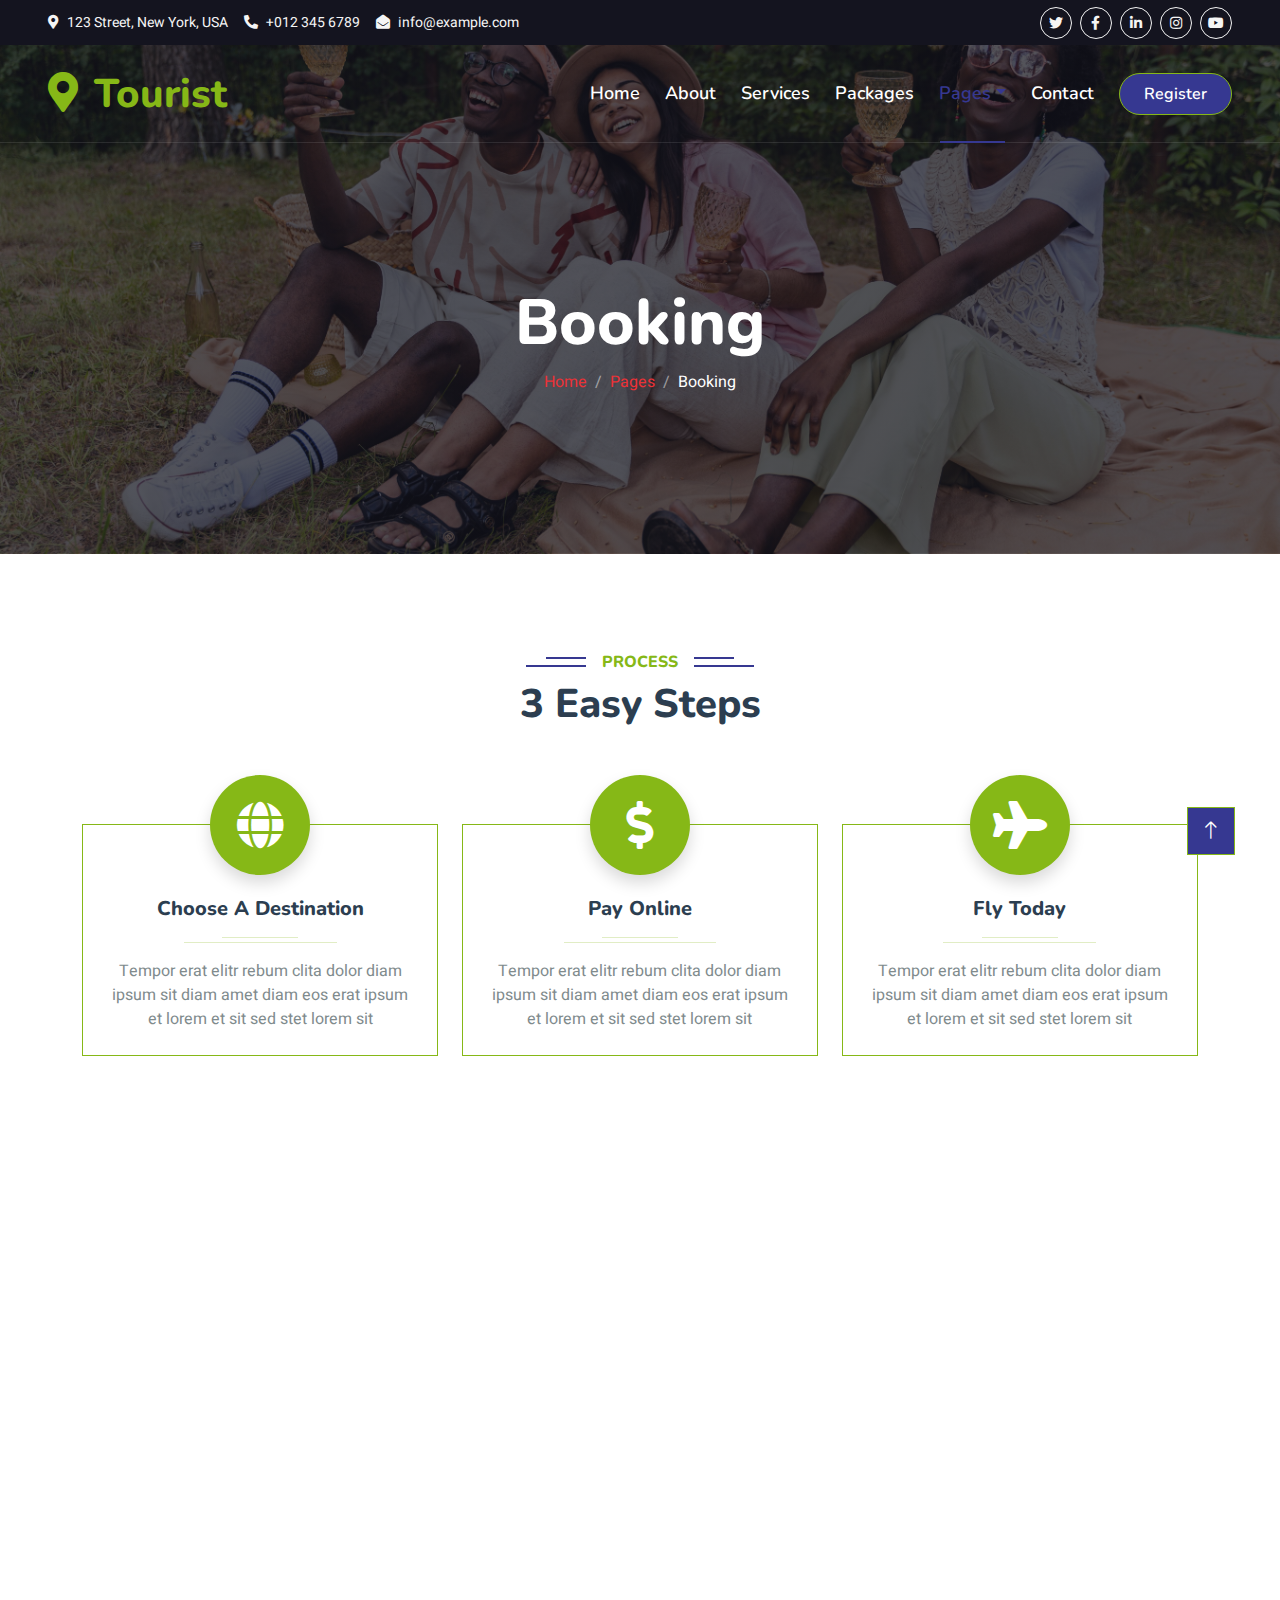
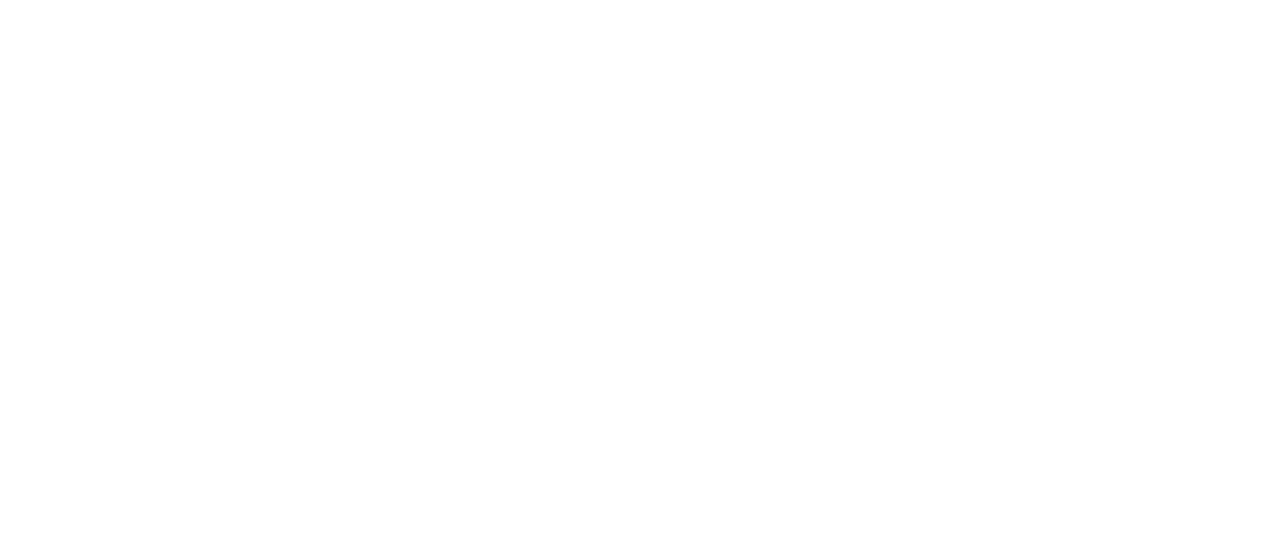
<file: booking.html>
<!DOCTYPE html>
<html lang="en">

<head>
    <meta charset="utf-8">
    <title>Tourist - Travel Agency HTML Template</title>
    <meta content="width=device-width, initial-scale=1.0" name="viewport">
    <meta content="" name="keywords">
    <meta content="" name="description">

    <!-- Favicon -->
    <link href="img/favicon.ico" rel="icon">

    <!-- Google Web Fonts -->
    <link rel="preconnect" href="https://fonts.googleapis.com">
    <link rel="preconnect" href="https://fonts.gstatic.com" crossorigin>
    <link href="https://fonts.googleapis.com/css2?family=Heebo:wght@400;500;600&family=Nunito:wght@600;700;800&display=swap" rel="stylesheet">

    <!-- Icon Font Stylesheet -->
    <link href="https://cdnjs.cloudflare.com/ajax/libs/font-awesome/5.10.0/css/all.min.css" rel="stylesheet">
    <link href="https://cdn.jsdelivr.net/npm/bootstrap-icons@1.4.1/font/bootstrap-icons.css" rel="stylesheet">

    <!-- Libraries Stylesheet -->
    <link href="lib/animate/animate.min.css" rel="stylesheet">
    <link href="lib/owlcarousel/assets/owl.carousel.min.css" rel="stylesheet">
    <link href="lib/tempusdominus/css/tempusdominus-bootstrap-4.min.css" rel="stylesheet" />

    <!-- Customized Bootstrap Stylesheet -->
    <link href="css/bootstrap.min.css" rel="stylesheet">

    <!-- Template Stylesheet -->
    <link href="css/style.css" rel="stylesheet">
</head>

<body>
    <!-- Spinner Start -->
    <div id="spinner" class="show bg-white position-fixed translate-middle w-100 vh-100 top-50 start-50 d-flex align-items-center justify-content-center">
        <div class="spinner-border text-primary" style="width: 3rem; height: 3rem;" role="status">
            <span class="sr-only">Loading...</span>
        </div>
    </div>
    <!-- Spinner End -->


    <!-- Topbar Start -->
    <div class="container-fluid bg-dark px-5 d-none d-lg-block">
        <div class="row gx-0">
            <div class="col-lg-8 text-center text-lg-start mb-2 mb-lg-0">
                <div class="d-inline-flex align-items-center" style="height: 45px;">
                    <small class="me-3 text-light"><i class="fa fa-map-marker-alt me-2"></i>123 Street, New York, USA</small>
                    <small class="me-3 text-light"><i class="fa fa-phone-alt me-2"></i>+012 345 6789</small>
                    <small class="text-light"><i class="fa fa-envelope-open me-2"></i>info@example.com</small>
                </div>
            </div>
            <div class="col-lg-4 text-center text-lg-end">
                <div class="d-inline-flex align-items-center" style="height: 45px;">
                    <a class="btn btn-sm btn-outline-light btn-sm-square rounded-circle me-2" href=""><i class="fab fa-twitter fw-normal"></i></a>
                    <a class="btn btn-sm btn-outline-light btn-sm-square rounded-circle me-2" href=""><i class="fab fa-facebook-f fw-normal"></i></a>
                    <a class="btn btn-sm btn-outline-light btn-sm-square rounded-circle me-2" href=""><i class="fab fa-linkedin-in fw-normal"></i></a>
                    <a class="btn btn-sm btn-outline-light btn-sm-square rounded-circle me-2" href=""><i class="fab fa-instagram fw-normal"></i></a>
                    <a class="btn btn-sm btn-outline-light btn-sm-square rounded-circle" href=""><i class="fab fa-youtube fw-normal"></i></a>
                </div>
            </div>
        </div>
    </div>
    <!-- Topbar End -->


    <!-- Navbar & Hero Start -->
    <div class="container-fluid position-relative p-0">
        <nav class="navbar navbar-expand-lg navbar-light px-4 px-lg-5 py-3 py-lg-0">
            <a href="" class="navbar-brand p-0">
                <h1 class="text-primary m-0"><i class="fa fa-map-marker-alt me-3"></i>Tourist</h1>
                <!-- <img src="img/logo.png" alt="Logo"> -->
            </a>
            <button class="navbar-toggler" type="button" data-bs-toggle="collapse" data-bs-target="#navbarCollapse">
                <span class="fa fa-bars"></span>
            </button>
            <div class="collapse navbar-collapse" id="navbarCollapse">
                <div class="navbar-nav ms-auto py-0">
                    <a href="index.html" class="nav-item nav-link">Home</a>
                    <a href="about.html" class="nav-item nav-link">About</a>
                    <a href="service.html" class="nav-item nav-link">Services</a>
                    <a href="package.html" class="nav-item nav-link">Packages</a>
                    <div class="nav-item dropdown">
                        <a href="#" class="nav-link dropdown-toggle active" data-bs-toggle="dropdown">Pages</a>
                        <div class="dropdown-menu m-0">
                            <a href="destination.html" class="dropdown-item">Destination</a>
                            <a href="booking.html" class="dropdown-item active">Booking</a>
                            <a href="team.html" class="dropdown-item">Travel Guides</a>
                            <a href="testimonial.html" class="dropdown-item">Testimonial</a>
                            <a href="404.html" class="dropdown-item">404 Page</a>
                        </div>
                    </div>
                    <a href="contact.html" class="nav-item nav-link">Contact</a>
                </div>
                <a href="" class="btn btn-primary rounded-pill py-2 px-4">Register</a>
            </div>
        </nav>

        <div class="container-fluid bg-primary py-5 mb-5 hero-header">
            <div class="container py-5">
                <div class="row justify-content-center py-5">
                    <div class="col-lg-10 pt-lg-5 mt-lg-5 text-center">
                        <h1 class="display-3 text-white animated slideInDown">Booking</h1>
                        <nav aria-label="breadcrumb">
                            <ol class="breadcrumb justify-content-center">
                                <li class="breadcrumb-item"><a href="#">Home</a></li>
                                <li class="breadcrumb-item"><a href="#">Pages</a></li>
                                <li class="breadcrumb-item text-white active" aria-current="page">Booking</li>
                            </ol>
                        </nav>
                    </div>
                </div>
            </div>
        </div>
    </div>
    <!-- Navbar & Hero End -->


    <!-- Process Start -->
    <div class="container-xxl py-5">
        <div class="container">
            <div class="text-center pb-4 wow fadeInUp" data-wow-delay="0.1s">
                <h6 class="section-title bg-white text-center text-primary px-3">Process</h6>
                <h1 class="mb-5">3 Easy Steps</h1>
            </div>
            <div class="row gy-5 gx-4 justify-content-center">
                <div class="col-lg-4 col-sm-6 text-center pt-4 wow fadeInUp" data-wow-delay="0.1s">
                    <div class="position-relative border border-primary pt-5 pb-4 px-4">
                        <div class="d-inline-flex align-items-center justify-content-center bg-primary rounded-circle position-absolute top-0 start-50 translate-middle shadow" style="width: 100px; height: 100px;">
                            <i class="fa fa-globe fa-3x text-white"></i>
                        </div>
                        <h5 class="mt-4">Choose A Destination</h5>
                        <hr class="w-25 mx-auto bg-primary mb-1">
                        <hr class="w-50 mx-auto bg-primary mt-0">
                        <p class="mb-0">Tempor erat elitr rebum clita dolor diam ipsum sit diam amet diam eos erat ipsum et lorem et sit sed stet lorem sit</p>
                    </div>
                </div>
                <div class="col-lg-4 col-sm-6 text-center pt-4 wow fadeInUp" data-wow-delay="0.3s">
                    <div class="position-relative border border-primary pt-5 pb-4 px-4">
                        <div class="d-inline-flex align-items-center justify-content-center bg-primary rounded-circle position-absolute top-0 start-50 translate-middle shadow" style="width: 100px; height: 100px;">
                            <i class="fa fa-dollar-sign fa-3x text-white"></i>
                        </div>
                        <h5 class="mt-4">Pay Online</h5>
                        <hr class="w-25 mx-auto bg-primary mb-1">
                        <hr class="w-50 mx-auto bg-primary mt-0">
                        <p class="mb-0">Tempor erat elitr rebum clita dolor diam ipsum sit diam amet diam eos erat ipsum et lorem et sit sed stet lorem sit</p>
                    </div>
                </div>
                <div class="col-lg-4 col-sm-6 text-center pt-4 wow fadeInUp" data-wow-delay="0.5s">
                    <div class="position-relative border border-primary pt-5 pb-4 px-4">
                        <div class="d-inline-flex align-items-center justify-content-center bg-primary rounded-circle position-absolute top-0 start-50 translate-middle shadow" style="width: 100px; height: 100px;">
                            <i class="fa fa-plane fa-3x text-white"></i>
                        </div>
                        <h5 class="mt-4">Fly Today</h5>
                        <hr class="w-25 mx-auto bg-primary mb-1">
                        <hr class="w-50 mx-auto bg-primary mt-0">
                        <p class="mb-0">Tempor erat elitr rebum clita dolor diam ipsum sit diam amet diam eos erat ipsum et lorem et sit sed stet lorem sit</p>
                    </div>
                </div>
            </div>
        </div>
    </div>
    <!-- Process Start -->


    <!-- Booking Start -->
    <div class="container-xxl py-5 wow fadeInUp" data-wow-delay="0.1s">
        <div class="container">
            <div class="booking p-5">
                <div class="row g-5 align-items-center">
                    <div class="col-md-6 text-white">
                        <h6 class="text-white text-uppercase">Booking</h6>
                        <h1 class="text-white mb-4">Online Booking</h1>
                        <p class="mb-4">Tempor erat elitr rebum at clita. Diam dolor diam ipsum sit. Aliqu diam amet diam et eos. Clita erat ipsum et lorem et sit.</p>
                        <p class="mb-4">Tempor erat elitr rebum at clita. Diam dolor diam ipsum sit. Aliqu diam amet diam et eos. Clita erat ipsum et lorem et sit, sed stet lorem sit clita duo justo magna dolore erat amet</p>
                        <a class="btn btn-outline-light py-3 px-5 mt-2" href="">Read More</a>
                    </div>
                    <div class="col-md-6">
                        <h1 class="text-white mb-4">Book A Tour</h1>
                        <form>
                            <div class="row g-3">
                                <div class="col-md-6">
                                    <div class="form-floating">
                                        <input type="text" class="form-control bg-transparent" id="name" placeholder="Your Name">
                                        <label for="name">Your Name</label>
                                    </div>
                                </div>
                                <div class="col-md-6">
                                    <div class="form-floating">
                                        <input type="email" class="form-control bg-transparent" id="email" placeholder="Your Email">
                                        <label for="email">Your Email</label>
                                    </div>
                                </div>
                                <div class="col-md-6">
                                    <div class="form-floating date" id="date3" data-target-input="nearest">
                                        <input type="text" class="form-control bg-transparent datetimepicker-input" id="datetime" placeholder="Date & Time" data-target="#date3" data-toggle="datetimepicker" />
                                        <label for="datetime">Date & Time</label>
                                    </div>
                                </div>
                                <div class="col-md-6">
                                    <div class="form-floating">
                                        <select class="form-select bg-transparent" id="select1">
                                            <option value="1">Destination 1</option>
                                            <option value="2">Destination 2</option>
                                            <option value="3">Destination 3</option>
                                        </select>
                                        <label for="select1">Destination</label>
                                    </div>
                                </div>
                                <div class="col-12">
                                    <div class="form-floating">
                                        <textarea class="form-control bg-transparent" placeholder="Special Request" id="message" style="height: 100px"></textarea>
                                        <label for="message">Special Request</label>
                                    </div>
                                </div>
                                <div class="col-12">
                                    <button class="btn btn-outline-light w-100 py-3" type="submit">Book Now</button>
                                </div>
                            </div>
                        </form>
                    </div>
                </div>
            </div>
        </div>
    </div>
    <!-- Booking Start -->
        

    <!-- Footer Start -->
    <div class="container-fluid bg-dark text-light footer pt-5 mt-5 wow fadeIn" data-wow-delay="0.1s">
        <div class="container py-5">
            <div class="row g-5">
                <div class="col-lg-3 col-md-6">
                    <h4 class="text-white mb-3">Company</h4>
                    <a class="btn btn-link" href="">About Us</a>
                    <a class="btn btn-link" href="">Contact Us</a>
                    <a class="btn btn-link" href="">Privacy Policy</a>
                    <a class="btn btn-link" href="">Terms & Condition</a>
                    <a class="btn btn-link" href="">FAQs & Help</a>
                </div>
                <div class="col-lg-3 col-md-6">
                    <h4 class="text-white mb-3">Contact</h4>
                    <p class="mb-2"><i class="fa fa-map-marker-alt me-3"></i>123 Street, New York, USA</p>
                    <p class="mb-2"><i class="fa fa-phone-alt me-3"></i>+012 345 67890</p>
                    <p class="mb-2"><i class="fa fa-envelope me-3"></i>info@example.com</p>
                    <div class="d-flex pt-2">
                        <a class="btn btn-outline-light btn-social" href=""><i class="fab fa-twitter"></i></a>
                        <a class="btn btn-outline-light btn-social" href=""><i class="fab fa-facebook-f"></i></a>
                        <a class="btn btn-outline-light btn-social" href=""><i class="fab fa-youtube"></i></a>
                        <a class="btn btn-outline-light btn-social" href=""><i class="fab fa-linkedin-in"></i></a>
                    </div>
                </div>
                <div class="col-lg-3 col-md-6">
                    <h4 class="text-white mb-3">Gallery</h4>
                    <div class="row g-2 pt-2">
                        <div class="col-4">
                            <img class="img-fluid bg-light p-1" src="img/package-1.jpg" alt="">
                        </div>
                        <div class="col-4">
                            <img class="img-fluid bg-light p-1" src="img/package-2.jpg" alt="">
                        </div>
                        <div class="col-4">
                            <img class="img-fluid bg-light p-1" src="img/package-3.jpg" alt="">
                        </div>
                        <div class="col-4">
                            <img class="img-fluid bg-light p-1" src="img/package-2.jpg" alt="">
                        </div>
                        <div class="col-4">
                            <img class="img-fluid bg-light p-1" src="img/package-3.jpg" alt="">
                        </div>
                        <div class="col-4">
                            <img class="img-fluid bg-light p-1" src="img/package-1.jpg" alt="">
                        </div>
                    </div>
                </div>
                <div class="col-lg-3 col-md-6">
                    <h4 class="text-white mb-3">Newsletter</h4>
                    <p>Dolor amet sit justo amet elitr clita ipsum elitr est.</p>
                    <div class="position-relative mx-auto" style="max-width: 400px;">
                        <input class="form-control border-primary w-100 py-3 ps-4 pe-5" type="text" placeholder="Your email">
                        <button type="button" class="btn btn-primary py-2 position-absolute top-0 end-0 mt-2 me-2">SignUp</button>
                    </div>
                </div>
            </div>
        </div>
        <div class="container">
            <div class="copyright">
                <div class="row">
                    <div class="col-md-6 text-center text-md-start mb-3 mb-md-0">
                        &copy; <a class="border-bottom" href="#">Your Site Name</a>, All Right Reserved.

                        <!--/*** This template is free as long as you keep the footer author’s credit link/attribution link/backlink. If you'd like to use the template without the footer author’s credit link/attribution link/backlink, you can purchase the Credit Removal License from "https://htmlcodex.com/credit-removal". Thank you for your support. ***/-->
                        Designed By <a class="border-bottom" href="https://htmlcodex.com">HTML Codex</a>
                    </div>
                    <div class="col-md-6 text-center text-md-end">
                        <div class="footer-menu">
                            <a href="">Home</a>
                            <a href="">Cookies</a>
                            <a href="">Help</a>
                            <a href="">FQAs</a>
                        </div>
                    </div>
                </div>
            </div>
        </div>
    </div>
    <!-- Footer End -->


    <!-- Back to Top -->
    <a href="#" class="btn btn-lg btn-primary btn-lg-square back-to-top"><i class="bi bi-arrow-up"></i></a>


    <!-- JavaScript Libraries -->
    <script src="https://code.jquery.com/jquery-3.4.1.min.js"></script>
    <script src="https://cdn.jsdelivr.net/npm/bootstrap@5.0.0/dist/js/bootstrap.bundle.min.js"></script>
    <script src="lib/wow/wow.min.js"></script>
    <script src="lib/easing/easing.min.js"></script>
    <script src="lib/waypoints/waypoints.min.js"></script>
    <script src="lib/owlcarousel/owl.carousel.min.js"></script>
    <script src="lib/tempusdominus/js/moment.min.js"></script>
    <script src="lib/tempusdominus/js/moment-timezone.min.js"></script>
    <script src="lib/tempusdominus/js/tempusdominus-bootstrap-4.min.js"></script>

    <!-- Template Javascript -->
    <script src="js/main.js"></script>
</body>

</html>
</file>
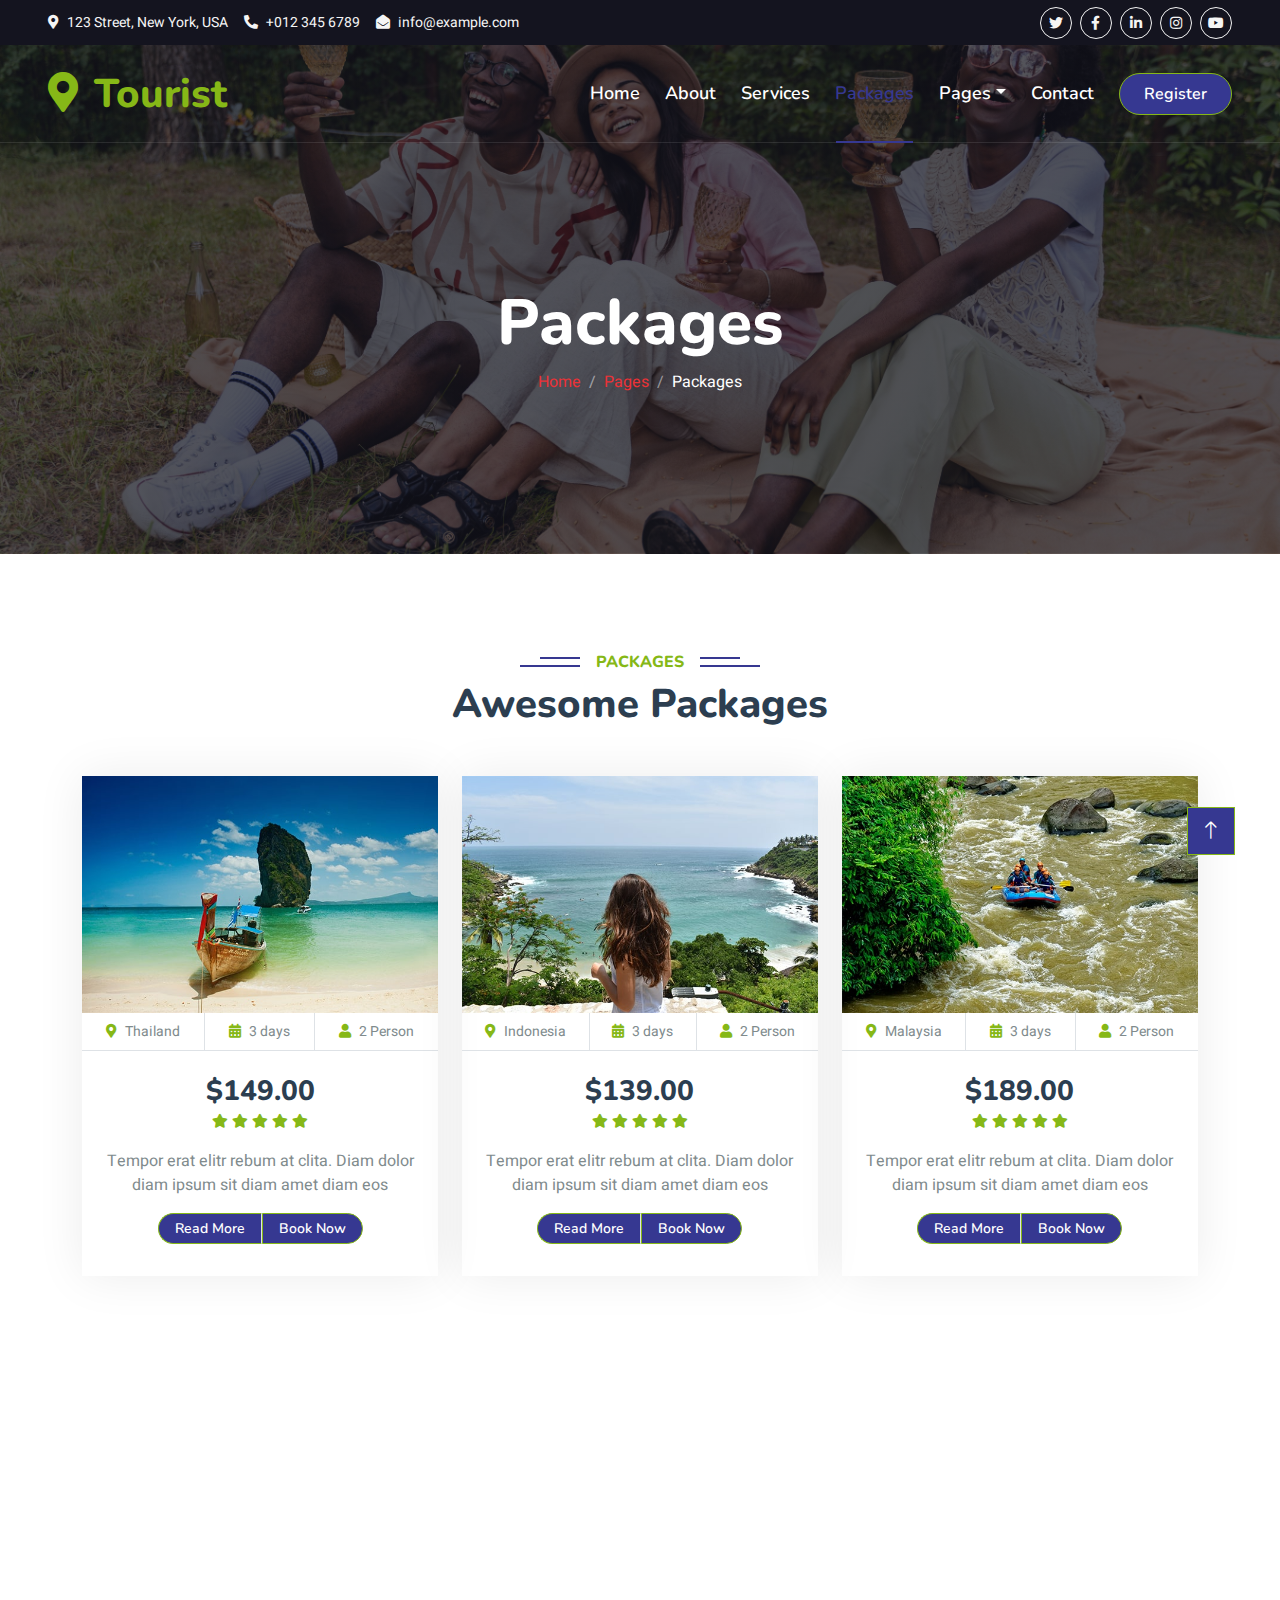
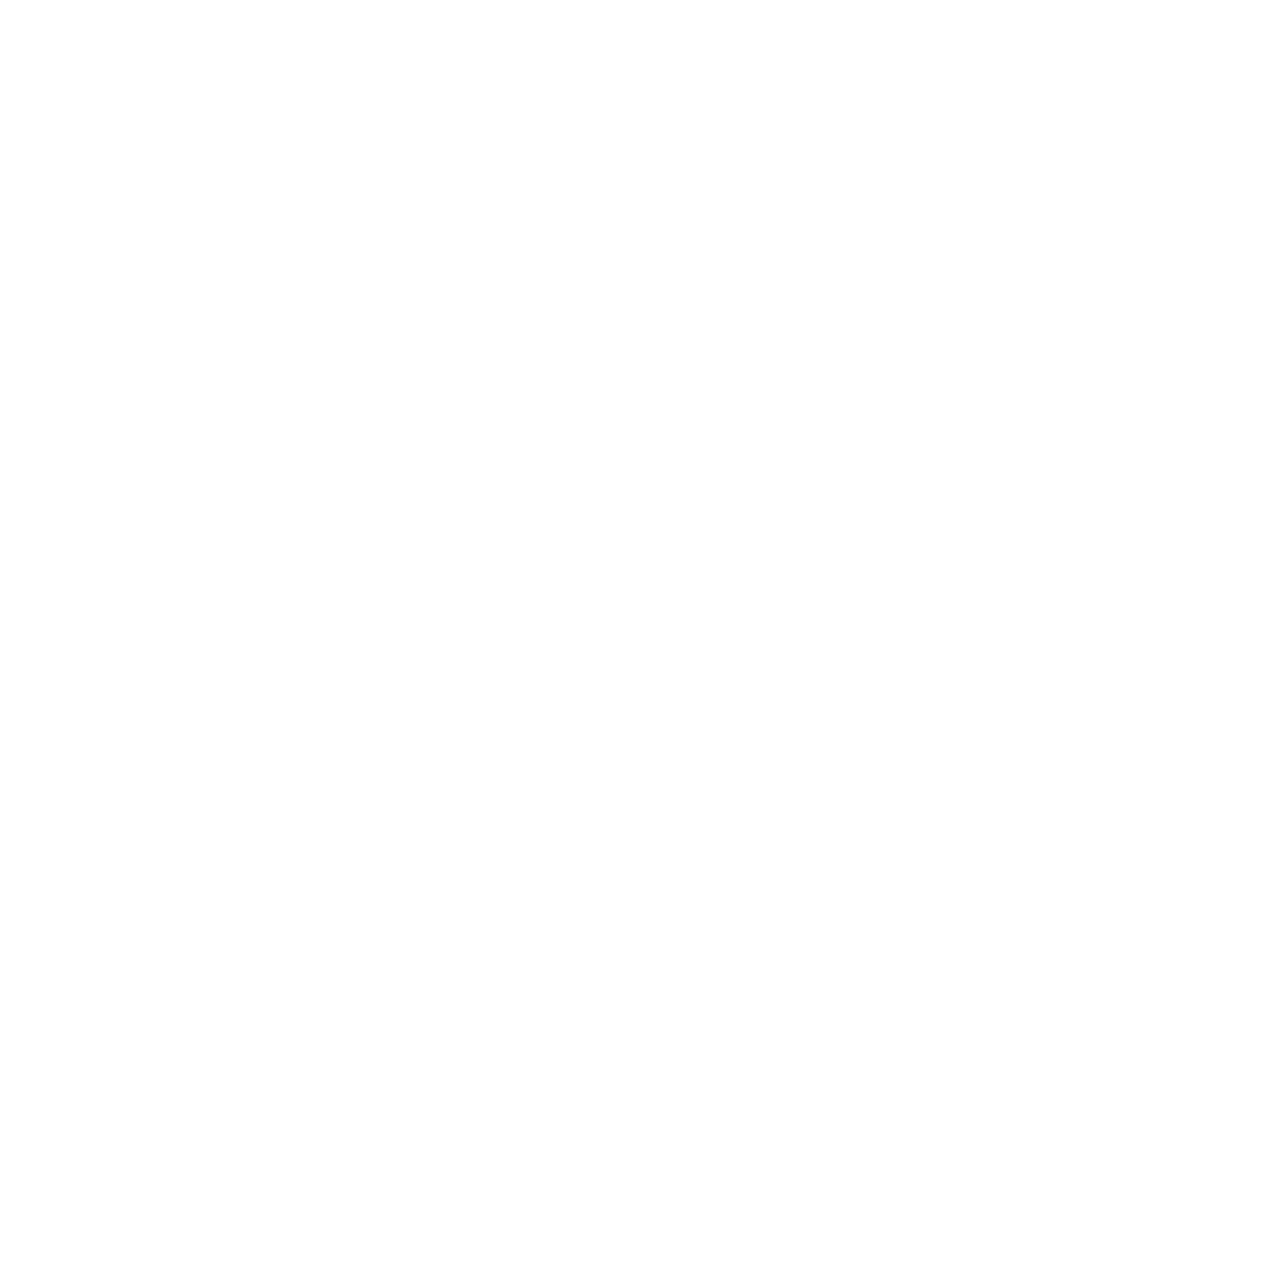
<file: package.html>
<!DOCTYPE html>
<html lang="en">

<head>
    <meta charset="utf-8">
    <title>Tourist - Travel Agency HTML Template</title>
    <meta content="width=device-width, initial-scale=1.0" name="viewport">
    <meta content="" name="keywords">
    <meta content="" name="description">

    <!-- Favicon -->
    <link href="img/favicon.ico" rel="icon">

    <!-- Google Web Fonts -->
    <link rel="preconnect" href="https://fonts.googleapis.com">
    <link rel="preconnect" href="https://fonts.gstatic.com" crossorigin>
    <link href="https://fonts.googleapis.com/css2?family=Heebo:wght@400;500;600&family=Nunito:wght@600;700;800&display=swap" rel="stylesheet">

    <!-- Icon Font Stylesheet -->
    <link href="https://cdnjs.cloudflare.com/ajax/libs/font-awesome/5.10.0/css/all.min.css" rel="stylesheet">
    <link href="https://cdn.jsdelivr.net/npm/bootstrap-icons@1.4.1/font/bootstrap-icons.css" rel="stylesheet">

    <!-- Libraries Stylesheet -->
    <link href="lib/animate/animate.min.css" rel="stylesheet">
    <link href="lib/owlcarousel/assets/owl.carousel.min.css" rel="stylesheet">
    <link href="lib/tempusdominus/css/tempusdominus-bootstrap-4.min.css" rel="stylesheet" />

    <!-- Customized Bootstrap Stylesheet -->
    <link href="css/bootstrap.min.css" rel="stylesheet">

    <!-- Template Stylesheet -->
    <link href="css/style.css" rel="stylesheet">
</head>

<body>
    <!-- Spinner Start -->
    <div id="spinner" class="show bg-white position-fixed translate-middle w-100 vh-100 top-50 start-50 d-flex align-items-center justify-content-center">
        <div class="spinner-border text-primary" style="width: 3rem; height: 3rem;" role="status">
            <span class="sr-only">Loading...</span>
        </div>
    </div>
    <!-- Spinner End -->


    <!-- Topbar Start -->
    <div class="container-fluid bg-dark px-5 d-none d-lg-block">
        <div class="row gx-0">
            <div class="col-lg-8 text-center text-lg-start mb-2 mb-lg-0">
                <div class="d-inline-flex align-items-center" style="height: 45px;">
                    <small class="me-3 text-light"><i class="fa fa-map-marker-alt me-2"></i>123 Street, New York, USA</small>
                    <small class="me-3 text-light"><i class="fa fa-phone-alt me-2"></i>+012 345 6789</small>
                    <small class="text-light"><i class="fa fa-envelope-open me-2"></i>info@example.com</small>
                </div>
            </div>
            <div class="col-lg-4 text-center text-lg-end">
                <div class="d-inline-flex align-items-center" style="height: 45px;">
                    <a class="btn btn-sm btn-outline-light btn-sm-square rounded-circle me-2" href=""><i class="fab fa-twitter fw-normal"></i></a>
                    <a class="btn btn-sm btn-outline-light btn-sm-square rounded-circle me-2" href=""><i class="fab fa-facebook-f fw-normal"></i></a>
                    <a class="btn btn-sm btn-outline-light btn-sm-square rounded-circle me-2" href=""><i class="fab fa-linkedin-in fw-normal"></i></a>
                    <a class="btn btn-sm btn-outline-light btn-sm-square rounded-circle me-2" href=""><i class="fab fa-instagram fw-normal"></i></a>
                    <a class="btn btn-sm btn-outline-light btn-sm-square rounded-circle" href=""><i class="fab fa-youtube fw-normal"></i></a>
                </div>
            </div>
        </div>
    </div>
    <!-- Topbar End -->


    <!-- Navbar & Hero Start -->
    <div class="container-fluid position-relative p-0">
        <nav class="navbar navbar-expand-lg navbar-light px-4 px-lg-5 py-3 py-lg-0">
            <a href="" class="navbar-brand p-0">
                <h1 class="text-primary m-0"><i class="fa fa-map-marker-alt me-3"></i>Tourist</h1>
                <!-- <img src="img/logo.png" alt="Logo"> -->
            </a>
            <button class="navbar-toggler" type="button" data-bs-toggle="collapse" data-bs-target="#navbarCollapse">
                <span class="fa fa-bars"></span>
            </button>
            <div class="collapse navbar-collapse" id="navbarCollapse">
                <div class="navbar-nav ms-auto py-0">
                    <a href="index.html" class="nav-item nav-link">Home</a>
                    <a href="about.html" class="nav-item nav-link">About</a>
                    <a href="service.html" class="nav-item nav-link">Services</a>
                    <a href="package.html" class="nav-item nav-link active">Packages</a>
                    <div class="nav-item dropdown">
                        <a href="#" class="nav-link dropdown-toggle" data-bs-toggle="dropdown">Pages</a>
                        <div class="dropdown-menu m-0">
                            <a href="destination.html" class="dropdown-item">Destination</a>
                            <a href="booking.html" class="dropdown-item">Booking</a>
                            <a href="team.html" class="dropdown-item">Travel Guides</a>
                            <a href="testimonial.html" class="dropdown-item">Testimonial</a>
                            <a href="404.html" class="dropdown-item">404 Page</a>
                        </div>
                    </div>
                    <a href="contact.html" class="nav-item nav-link">Contact</a>
                </div>
                <a href="" class="btn btn-primary rounded-pill py-2 px-4">Register</a>
            </div>
        </nav>

        <div class="container-fluid bg-primary py-5 mb-5 hero-header">
            <div class="container py-5">
                <div class="row justify-content-center py-5">
                    <div class="col-lg-10 pt-lg-5 mt-lg-5 text-center">
                        <h1 class="display-3 text-white animated slideInDown">Packages</h1>
                        <nav aria-label="breadcrumb">
                            <ol class="breadcrumb justify-content-center">
                                <li class="breadcrumb-item"><a href="#">Home</a></li>
                                <li class="breadcrumb-item"><a href="#">Pages</a></li>
                                <li class="breadcrumb-item text-white active" aria-current="page">Packages</li>
                            </ol>
                        </nav>
                    </div>
                </div>
            </div>
        </div>
    </div>
    <!-- Navbar & Hero End -->


    <!-- Package Start -->
    <div class="container-xxl py-5">
        <div class="container">
            <div class="text-center wow fadeInUp" data-wow-delay="0.1s">
                <h6 class="section-title bg-white text-center text-primary px-3">Packages</h6>
                <h1 class="mb-5">Awesome Packages</h1>
            </div>
            <div class="row g-4 justify-content-center">
                <div class="col-lg-4 col-md-6 wow fadeInUp" data-wow-delay="0.1s">
                    <div class="package-item">
                        <div class="overflow-hidden">
                            <img class="img-fluid" src="img/package-1.jpg" alt="">
                        </div>
                        <div class="d-flex border-bottom">
                            <small class="flex-fill text-center border-end py-2"><i class="fa fa-map-marker-alt text-primary me-2"></i>Thailand</small>
                            <small class="flex-fill text-center border-end py-2"><i class="fa fa-calendar-alt text-primary me-2"></i>3 days</small>
                            <small class="flex-fill text-center py-2"><i class="fa fa-user text-primary me-2"></i>2 Person</small>
                        </div>
                        <div class="text-center p-4">
                            <h3 class="mb-0">$149.00</h3>
                            <div class="mb-3">
                                <small class="fa fa-star text-primary"></small>
                                <small class="fa fa-star text-primary"></small>
                                <small class="fa fa-star text-primary"></small>
                                <small class="fa fa-star text-primary"></small>
                                <small class="fa fa-star text-primary"></small>
                            </div>
                            <p>Tempor erat elitr rebum at clita. Diam dolor diam ipsum sit diam amet diam eos</p>
                            <div class="d-flex justify-content-center mb-2">
                                <a href="#" class="btn btn-sm btn-primary px-3 border-end" style="border-radius: 30px 0 0 30px;">Read More</a>
                                <a href="#" class="btn btn-sm btn-primary px-3" style="border-radius: 0 30px 30px 0;">Book Now</a>
                            </div>
                        </div>
                    </div>
                </div>
                <div class="col-lg-4 col-md-6 wow fadeInUp" data-wow-delay="0.3s">
                    <div class="package-item">
                        <div class="overflow-hidden">
                            <img class="img-fluid" src="img/package-2.jpg" alt="">
                        </div>
                        <div class="d-flex border-bottom">
                            <small class="flex-fill text-center border-end py-2"><i class="fa fa-map-marker-alt text-primary me-2"></i>Indonesia</small>
                            <small class="flex-fill text-center border-end py-2"><i class="fa fa-calendar-alt text-primary me-2"></i>3 days</small>
                            <small class="flex-fill text-center py-2"><i class="fa fa-user text-primary me-2"></i>2 Person</small>
                        </div>
                        <div class="text-center p-4">
                            <h3 class="mb-0">$139.00</h3>
                            <div class="mb-3">
                                <small class="fa fa-star text-primary"></small>
                                <small class="fa fa-star text-primary"></small>
                                <small class="fa fa-star text-primary"></small>
                                <small class="fa fa-star text-primary"></small>
                                <small class="fa fa-star text-primary"></small>
                            </div>
                            <p>Tempor erat elitr rebum at clita. Diam dolor diam ipsum sit diam amet diam eos</p>
                            <div class="d-flex justify-content-center mb-2">
                                <a href="#" class="btn btn-sm btn-primary px-3 border-end" style="border-radius: 30px 0 0 30px;">Read More</a>
                                <a href="#" class="btn btn-sm btn-primary px-3" style="border-radius: 0 30px 30px 0;">Book Now</a>
                            </div>
                        </div>
                    </div>
                </div>
                <div class="col-lg-4 col-md-6 wow fadeInUp" data-wow-delay="0.5s">
                    <div class="package-item">
                        <div class="overflow-hidden">
                            <img class="img-fluid" src="img/package-3.jpg" alt="">
                        </div>
                        <div class="d-flex border-bottom">
                            <small class="flex-fill text-center border-end py-2"><i class="fa fa-map-marker-alt text-primary me-2"></i>Malaysia</small>
                            <small class="flex-fill text-center border-end py-2"><i class="fa fa-calendar-alt text-primary me-2"></i>3 days</small>
                            <small class="flex-fill text-center py-2"><i class="fa fa-user text-primary me-2"></i>2 Person</small>
                        </div>
                        <div class="text-center p-4">
                            <h3 class="mb-0">$189.00</h3>
                            <div class="mb-3">
                                <small class="fa fa-star text-primary"></small>
                                <small class="fa fa-star text-primary"></small>
                                <small class="fa fa-star text-primary"></small>
                                <small class="fa fa-star text-primary"></small>
                                <small class="fa fa-star text-primary"></small>
                            </div>
                            <p>Tempor erat elitr rebum at clita. Diam dolor diam ipsum sit diam amet diam eos</p>
                            <div class="d-flex justify-content-center mb-2">
                                <a href="#" class="btn btn-sm btn-primary px-3 border-end" style="border-radius: 30px 0 0 30px;">Read More</a>
                                <a href="#" class="btn btn-sm btn-primary px-3" style="border-radius: 0 30px 30px 0;">Book Now</a>
                            </div>
                        </div>
                    </div>
                </div>
            </div>
        </div>
    </div>
    <!-- Package End -->


    <!-- Booking Start -->
    <div class="container-xxl py-5 wow fadeInUp" data-wow-delay="0.1s">
        <div class="container">
            <div class="booking p-5">
                <div class="row g-5 align-items-center">
                    <div class="col-md-6 text-white">
                        <h6 class="text-white text-uppercase">Booking</h6>
                        <h1 class="text-white mb-4">Online Booking</h1>
                        <p class="mb-4">Tempor erat elitr rebum at clita. Diam dolor diam ipsum sit. Aliqu diam amet diam et eos. Clita erat ipsum et lorem et sit.</p>
                        <p class="mb-4">Tempor erat elitr rebum at clita. Diam dolor diam ipsum sit. Aliqu diam amet diam et eos. Clita erat ipsum et lorem et sit, sed stet lorem sit clita duo justo magna dolore erat amet</p>
                        <a class="btn btn-outline-light py-3 px-5 mt-2" href="">Read More</a>
                    </div>
                    <div class="col-md-6">
                        <h1 class="text-white mb-4">Book A Tour</h1>
                        <form>
                            <div class="row g-3">
                                <div class="col-md-6">
                                    <div class="form-floating">
                                        <input type="text" class="form-control bg-transparent" id="name" placeholder="Your Name">
                                        <label for="name">Your Name</label>
                                    </div>
                                </div>
                                <div class="col-md-6">
                                    <div class="form-floating">
                                        <input type="email" class="form-control bg-transparent" id="email" placeholder="Your Email">
                                        <label for="email">Your Email</label>
                                    </div>
                                </div>
                                <div class="col-md-6">
                                    <div class="form-floating date" id="date3" data-target-input="nearest">
                                        <input type="text" class="form-control bg-transparent datetimepicker-input" id="datetime" placeholder="Date & Time" data-target="#date3" data-toggle="datetimepicker" />
                                        <label for="datetime">Date & Time</label>
                                    </div>
                                </div>
                                <div class="col-md-6">
                                    <div class="form-floating">
                                        <select class="form-select bg-transparent" id="select1">
                                            <option value="1">Destination 1</option>
                                            <option value="2">Destination 2</option>
                                            <option value="3">Destination 3</option>
                                        </select>
                                        <label for="select1">Destination</label>
                                    </div>
                                </div>
                                <div class="col-12">
                                    <div class="form-floating">
                                        <textarea class="form-control bg-transparent" placeholder="Special Request" id="message" style="height: 100px"></textarea>
                                        <label for="message">Special Request</label>
                                    </div>
                                </div>
                                <div class="col-12">
                                    <button class="btn btn-outline-light w-100 py-3" type="submit">Book Now</button>
                                </div>
                            </div>
                        </form>
                    </div>
                </div>
            </div>
        </div>
    </div>
    <!-- Booking Start -->


    <!-- Process Start -->
    <div class="container-xxl py-5">
        <div class="container">
            <div class="text-center pb-4 wow fadeInUp" data-wow-delay="0.1s">
                <h6 class="section-title bg-white text-center text-primary px-3">Process</h6>
                <h1 class="mb-5">3 Easy Steps</h1>
            </div>
            <div class="row gy-5 gx-4 justify-content-center">
                <div class="col-lg-4 col-sm-6 text-center pt-4 wow fadeInUp" data-wow-delay="0.1s">
                    <div class="position-relative border border-primary pt-5 pb-4 px-4">
                        <div class="d-inline-flex align-items-center justify-content-center bg-primary rounded-circle position-absolute top-0 start-50 translate-middle shadow" style="width: 100px; height: 100px;">
                            <i class="fa fa-globe fa-3x text-white"></i>
                        </div>
                        <h5 class="mt-4">Choose A Destination</h5>
                        <hr class="w-25 mx-auto bg-primary mb-1">
                        <hr class="w-50 mx-auto bg-primary mt-0">
                        <p class="mb-0">Tempor erat elitr rebum clita dolor diam ipsum sit diam amet diam eos erat ipsum et lorem et sit sed stet lorem sit</p>
                    </div>
                </div>
                <div class="col-lg-4 col-sm-6 text-center pt-4 wow fadeInUp" data-wow-delay="0.3s">
                    <div class="position-relative border border-primary pt-5 pb-4 px-4">
                        <div class="d-inline-flex align-items-center justify-content-center bg-primary rounded-circle position-absolute top-0 start-50 translate-middle shadow" style="width: 100px; height: 100px;">
                            <i class="fa fa-dollar-sign fa-3x text-white"></i>
                        </div>
                        <h5 class="mt-4">Pay Online</h5>
                        <hr class="w-25 mx-auto bg-primary mb-1">
                        <hr class="w-50 mx-auto bg-primary mt-0">
                        <p class="mb-0">Tempor erat elitr rebum clita dolor diam ipsum sit diam amet diam eos erat ipsum et lorem et sit sed stet lorem sit</p>
                    </div>
                </div>
                <div class="col-lg-4 col-sm-6 text-center pt-4 wow fadeInUp" data-wow-delay="0.5s">
                    <div class="position-relative border border-primary pt-5 pb-4 px-4">
                        <div class="d-inline-flex align-items-center justify-content-center bg-primary rounded-circle position-absolute top-0 start-50 translate-middle shadow" style="width: 100px; height: 100px;">
                            <i class="fa fa-plane fa-3x text-white"></i>
                        </div>
                        <h5 class="mt-4">Fly Today</h5>
                        <hr class="w-25 mx-auto bg-primary mb-1">
                        <hr class="w-50 mx-auto bg-primary mt-0">
                        <p class="mb-0">Tempor erat elitr rebum clita dolor diam ipsum sit diam amet diam eos erat ipsum et lorem et sit sed stet lorem sit</p>
                    </div>
                </div>
            </div>
        </div>
    </div>
    <!-- Process Start -->
        

    <!-- Footer Start -->
    <div class="container-fluid bg-dark text-light footer pt-5 mt-5 wow fadeIn" data-wow-delay="0.1s">
        <div class="container py-5">
            <div class="row g-5">
                <div class="col-lg-3 col-md-6">
                    <h4 class="text-white mb-3">Company</h4>
                    <a class="btn btn-link" href="">About Us</a>
                    <a class="btn btn-link" href="">Contact Us</a>
                    <a class="btn btn-link" href="">Privacy Policy</a>
                    <a class="btn btn-link" href="">Terms & Condition</a>
                    <a class="btn btn-link" href="">FAQs & Help</a>
                </div>
                <div class="col-lg-3 col-md-6">
                    <h4 class="text-white mb-3">Contact</h4>
                    <p class="mb-2"><i class="fa fa-map-marker-alt me-3"></i>123 Street, New York, USA</p>
                    <p class="mb-2"><i class="fa fa-phone-alt me-3"></i>+012 345 67890</p>
                    <p class="mb-2"><i class="fa fa-envelope me-3"></i>info@example.com</p>
                    <div class="d-flex pt-2">
                        <a class="btn btn-outline-light btn-social" href=""><i class="fab fa-twitter"></i></a>
                        <a class="btn btn-outline-light btn-social" href=""><i class="fab fa-facebook-f"></i></a>
                        <a class="btn btn-outline-light btn-social" href=""><i class="fab fa-youtube"></i></a>
                        <a class="btn btn-outline-light btn-social" href=""><i class="fab fa-linkedin-in"></i></a>
                    </div>
                </div>
                <div class="col-lg-3 col-md-6">
                    <h4 class="text-white mb-3">Gallery</h4>
                    <div class="row g-2 pt-2">
                        <div class="col-4">
                            <img class="img-fluid bg-light p-1" src="img/package-1.jpg" alt="">
                        </div>
                        <div class="col-4">
                            <img class="img-fluid bg-light p-1" src="img/package-2.jpg" alt="">
                        </div>
                        <div class="col-4">
                            <img class="img-fluid bg-light p-1" src="img/package-3.jpg" alt="">
                        </div>
                        <div class="col-4">
                            <img class="img-fluid bg-light p-1" src="img/package-2.jpg" alt="">
                        </div>
                        <div class="col-4">
                            <img class="img-fluid bg-light p-1" src="img/package-3.jpg" alt="">
                        </div>
                        <div class="col-4">
                            <img class="img-fluid bg-light p-1" src="img/package-1.jpg" alt="">
                        </div>
                    </div>
                </div>
                <div class="col-lg-3 col-md-6">
                    <h4 class="text-white mb-3">Newsletter</h4>
                    <p>Dolor amet sit justo amet elitr clita ipsum elitr est.</p>
                    <div class="position-relative mx-auto" style="max-width: 400px;">
                        <input class="form-control border-primary w-100 py-3 ps-4 pe-5" type="text" placeholder="Your email">
                        <button type="button" class="btn btn-primary py-2 position-absolute top-0 end-0 mt-2 me-2">SignUp</button>
                    </div>
                </div>
            </div>
        </div>
        <div class="container">
            <div class="copyright">
                <div class="row">
                    <div class="col-md-6 text-center text-md-start mb-3 mb-md-0">
                        &copy; <a class="border-bottom" href="#">Your Site Name</a>, All Right Reserved.

                        <!--/*** This template is free as long as you keep the footer author’s credit link/attribution link/backlink. If you'd like to use the template without the footer author’s credit link/attribution link/backlink, you can purchase the Credit Removal License from "https://htmlcodex.com/credit-removal". Thank you for your support. ***/-->
                        Designed By <a class="border-bottom" href="https://htmlcodex.com">HTML Codex</a>
                    </div>
                    <div class="col-md-6 text-center text-md-end">
                        <div class="footer-menu">
                            <a href="">Home</a>
                            <a href="">Cookies</a>
                            <a href="">Help</a>
                            <a href="">FQAs</a>
                        </div>
                    </div>
                </div>
            </div>
        </div>
    </div>
    <!-- Footer End -->


    <!-- Back to Top -->
    <a href="#" class="btn btn-lg btn-primary btn-lg-square back-to-top"><i class="bi bi-arrow-up"></i></a>


    <!-- JavaScript Libraries -->
    <script src="https://code.jquery.com/jquery-3.4.1.min.js"></script>
    <script src="https://cdn.jsdelivr.net/npm/bootstrap@5.0.0/dist/js/bootstrap.bundle.min.js"></script>
    <script src="lib/wow/wow.min.js"></script>
    <script src="lib/easing/easing.min.js"></script>
    <script src="lib/waypoints/waypoints.min.js"></script>
    <script src="lib/owlcarousel/owl.carousel.min.js"></script>
    <script src="lib/tempusdominus/js/moment.min.js"></script>
    <script src="lib/tempusdominus/js/moment-timezone.min.js"></script>
    <script src="lib/tempusdominus/js/tempusdominus-bootstrap-4.min.js"></script>

    <!-- Template Javascript -->
    <script src="js/main.js"></script>
</body>

</html>
</file>
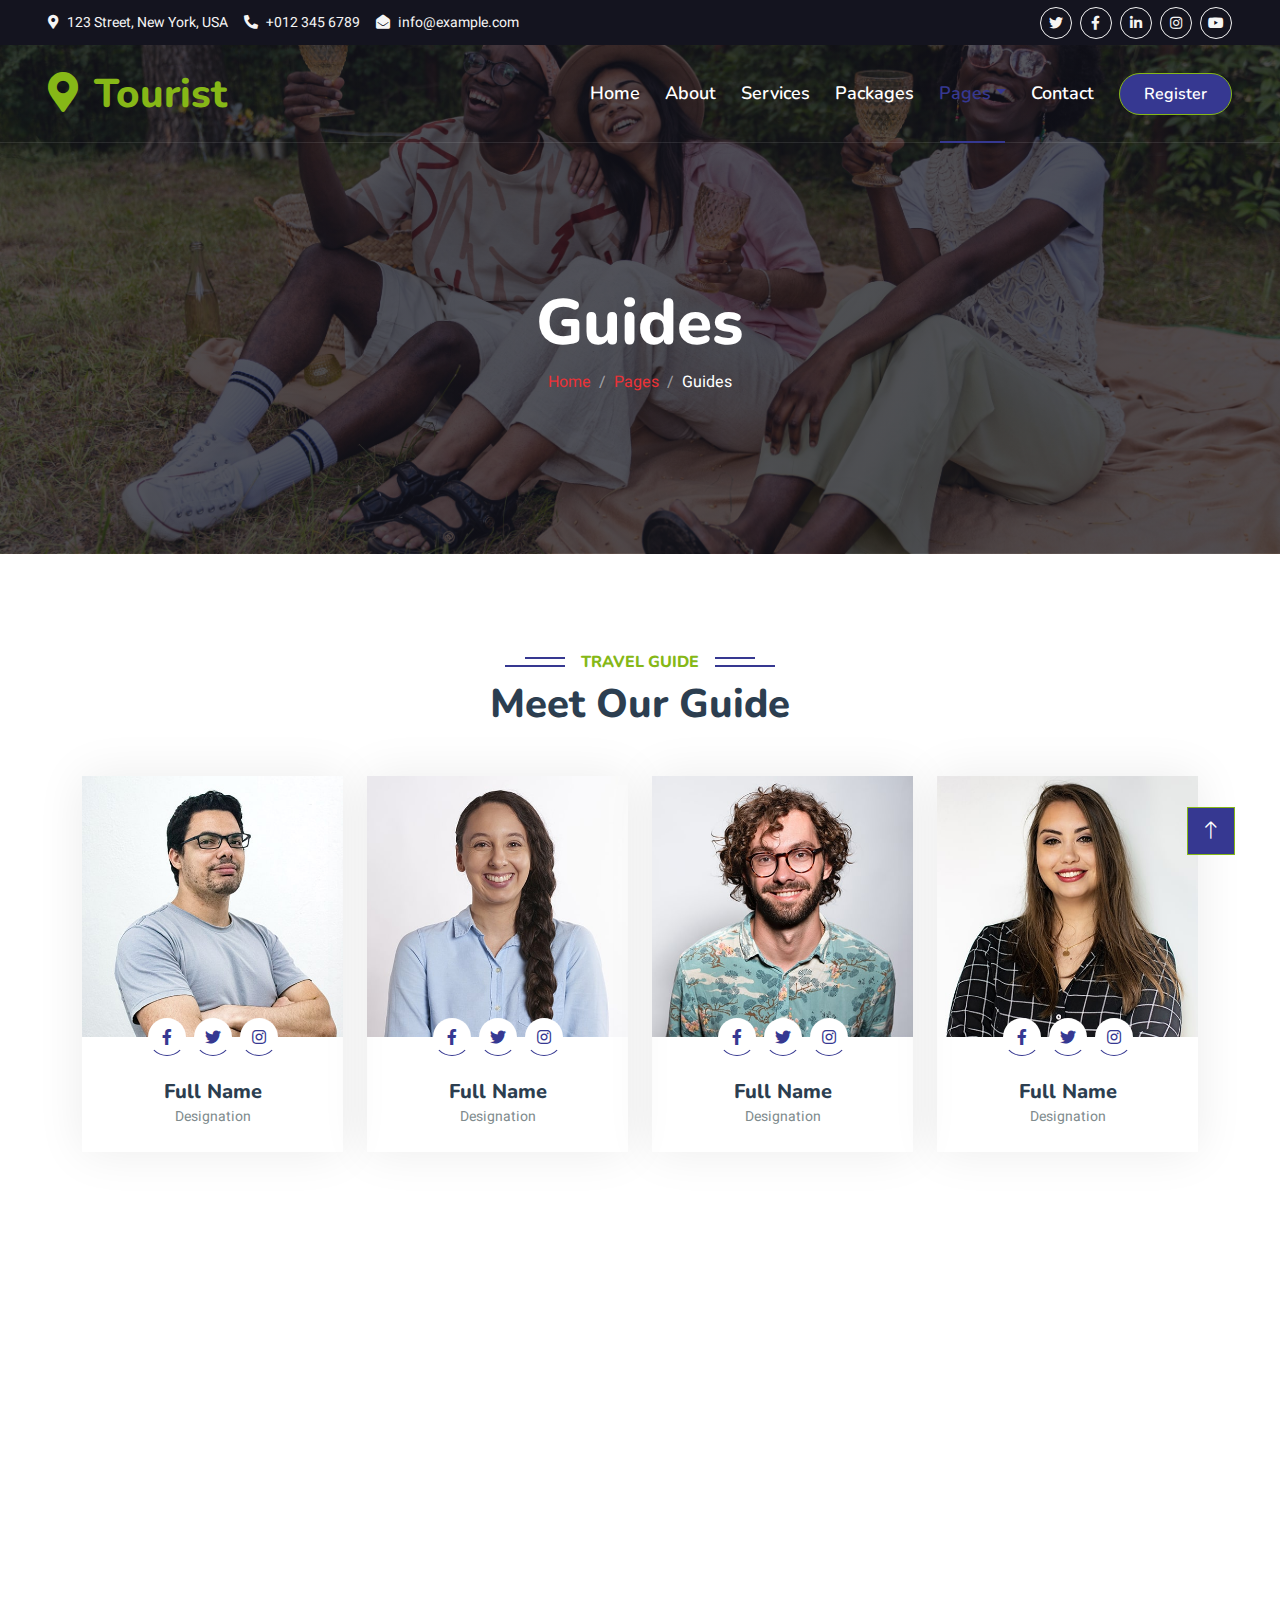
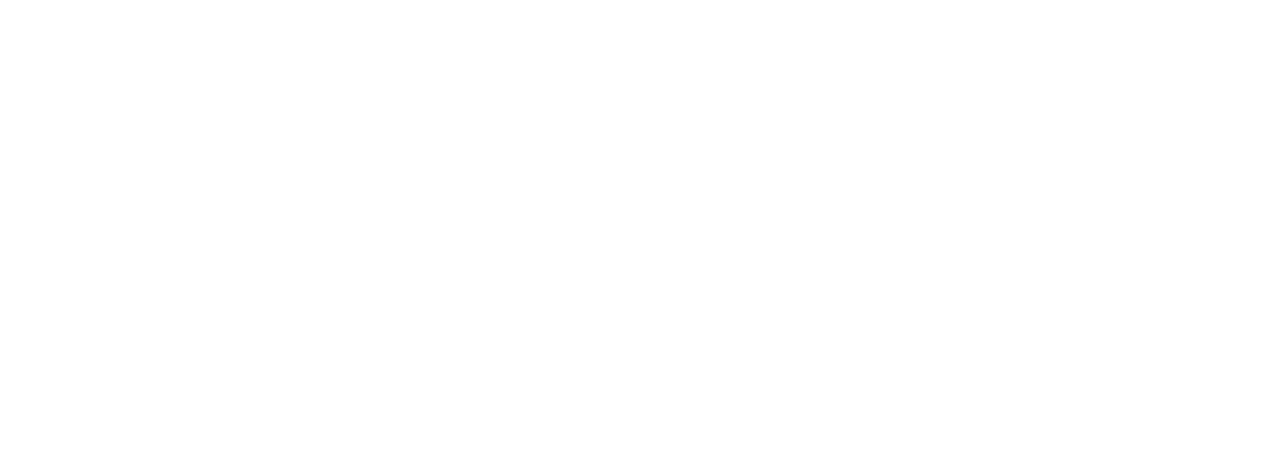
<file: team.html>
<!DOCTYPE html>
<html lang="en">

<head>
    <meta charset="utf-8">
    <title>Ruleflex International Service</title>
    <meta content="width=device-width, initial-scale=1.0" name="viewport">
    <meta content="" name="keywords">
    <meta content="" name="description">

    <!-- Favicon -->
    <link href="img/favicon.ico" rel="icon">

    <!-- Google Web Fonts -->
    <link rel="preconnect" href="https://fonts.googleapis.com">
    <link rel="preconnect" href="https://fonts.gstatic.com" crossorigin>
    <link href="https://fonts.googleapis.com/css2?family=Heebo:wght@400;500;600&family=Nunito:wght@600;700;800&display=swap" rel="stylesheet">

    <!-- Icon Font Stylesheet -->
    <link href="https://cdnjs.cloudflare.com/ajax/libs/font-awesome/5.10.0/css/all.min.css" rel="stylesheet">
    <link href="https://cdn.jsdelivr.net/npm/bootstrap-icons@1.4.1/font/bootstrap-icons.css" rel="stylesheet">

    <!-- Libraries Stylesheet -->
    <link href="lib/animate/animate.min.css" rel="stylesheet">
    <link href="lib/owlcarousel/assets/owl.carousel.min.css" rel="stylesheet">
    <link href="lib/tempusdominus/css/tempusdominus-bootstrap-4.min.css" rel="stylesheet" />

    <!-- Customized Bootstrap Stylesheet -->
    <link href="css/bootstrap.min.css" rel="stylesheet">

    <!-- Template Stylesheet -->
    <link href="css/style.css" rel="stylesheet">
</head>

<body>
    <!-- Spinner Start -->
    <div id="spinner" class="show bg-white position-fixed translate-middle w-100 vh-100 top-50 start-50 d-flex align-items-center justify-content-center">
        <div class="spinner-border text-primary" style="width: 3rem; height: 3rem;" role="status">
            <span class="sr-only">Loading...</span>
        </div>
    </div>
    <!-- Spinner End -->


    <!-- Topbar Start -->
    <div class="container-fluid bg-dark px-5 d-none d-lg-block">
        <div class="row gx-0">
            <div class="col-lg-8 text-center text-lg-start mb-2 mb-lg-0">
                <div class="d-inline-flex align-items-center" style="height: 45px;">
                    <small class="me-3 text-light"><i class="fa fa-map-marker-alt me-2"></i>123 Street, New York, USA</small>
                    <small class="me-3 text-light"><i class="fa fa-phone-alt me-2"></i>+012 345 6789</small>
                    <small class="text-light"><i class="fa fa-envelope-open me-2"></i>info@example.com</small>
                </div>
            </div>
            <div class="col-lg-4 text-center text-lg-end">
                <div class="d-inline-flex align-items-center" style="height: 45px;">
                    <a class="btn btn-sm btn-outline-light btn-sm-square rounded-circle me-2" href=""><i class="fab fa-twitter fw-normal"></i></a>
                    <a class="btn btn-sm btn-outline-light btn-sm-square rounded-circle me-2" href=""><i class="fab fa-facebook-f fw-normal"></i></a>
                    <a class="btn btn-sm btn-outline-light btn-sm-square rounded-circle me-2" href=""><i class="fab fa-linkedin-in fw-normal"></i></a>
                    <a class="btn btn-sm btn-outline-light btn-sm-square rounded-circle me-2" href=""><i class="fab fa-instagram fw-normal"></i></a>
                    <a class="btn btn-sm btn-outline-light btn-sm-square rounded-circle" href=""><i class="fab fa-youtube fw-normal"></i></a>
                </div>
            </div>
        </div>
    </div>
    <!-- Topbar End -->


    <!-- Navbar & Hero Start -->
    <div class="container-fluid position-relative p-0">
        <nav class="navbar navbar-expand-lg navbar-light px-4 px-lg-5 py-3 py-lg-0">
            <a href="" class="navbar-brand p-0">
                <h1 class="text-primary m-0"><i class="fa fa-map-marker-alt me-3"></i>Tourist</h1>
                <!-- <img src="img/logo.png" alt="Logo"> -->
            </a>
            <button class="navbar-toggler" type="button" data-bs-toggle="collapse" data-bs-target="#navbarCollapse">
                <span class="fa fa-bars"></span>
            </button>
            <div class="collapse navbar-collapse" id="navbarCollapse">
                <div class="navbar-nav ms-auto py-0">
                    <a href="index.html" class="nav-item nav-link">Home</a>
                    <a href="about.html" class="nav-item nav-link">About</a>
                    <a href="service.html" class="nav-item nav-link">Services</a>
                    <a href="package.html" class="nav-item nav-link">Packages</a>
                    <div class="nav-item dropdown">
                        <a href="#" class="nav-link dropdown-toggle active" data-bs-toggle="dropdown">Pages</a>
                        <div class="dropdown-menu m-0">
                            <a href="destination.html" class="dropdown-item">Destination</a>
                            <a href="booking.html" class="dropdown-item">Booking</a>
                            <a href="team.html" class="dropdown-item active">Travel Guides</a>
                            <a href="testimonial.html" class="dropdown-item">Testimonial</a>
                            <a href="404.html" class="dropdown-item">404 Page</a>
                        </div>
                    </div>
                    <a href="contact.html" class="nav-item nav-link">Contact</a>
                </div>
                <a href="" class="btn btn-primary rounded-pill py-2 px-4">Register</a>
            </div>
        </nav>

        <div class="container-fluid bg-primary py-5 mb-5 hero-header">
            <div class="container py-5">
                <div class="row justify-content-center py-5">
                    <div class="col-lg-10 pt-lg-5 mt-lg-5 text-center">
                        <h1 class="display-3 text-white animated slideInDown">Guides</h1>
                        <nav aria-label="breadcrumb">
                            <ol class="breadcrumb justify-content-center">
                                <li class="breadcrumb-item"><a href="#">Home</a></li>
                                <li class="breadcrumb-item"><a href="#">Pages</a></li>
                                <li class="breadcrumb-item text-white active" aria-current="page">Guides</li>
                            </ol>
                        </nav>
                    </div>
                </div>
            </div>
        </div>
    </div>
    <!-- Navbar & Hero End -->


    <!-- Team Start -->
    <div class="container-xxl py-5">
        <div class="container">
            <div class="text-center wow fadeInUp" data-wow-delay="0.1s">
                <h6 class="section-title bg-white text-center text-primary px-3">Travel Guide</h6>
                <h1 class="mb-5">Meet Our Guide</h1>
            </div>
            <div class="row g-4">
                <div class="col-lg-3 col-md-6 wow fadeInUp" data-wow-delay="0.1s">
                    <div class="team-item">
                        <div class="overflow-hidden">
                            <img class="img-fluid" src="img/team-1.jpg" alt="">
                        </div>
                        <div class="position-relative d-flex justify-content-center" style="margin-top: -19px;">
                            <a class="btn btn-square mx-1" href=""><i class="fab fa-facebook-f"></i></a>
                            <a class="btn btn-square mx-1" href=""><i class="fab fa-twitter"></i></a>
                            <a class="btn btn-square mx-1" href=""><i class="fab fa-instagram"></i></a>
                        </div>
                        <div class="text-center p-4">
                            <h5 class="mb-0">Full Name</h5>
                            <small>Designation</small>
                        </div>
                    </div>
                </div>
                <div class="col-lg-3 col-md-6 wow fadeInUp" data-wow-delay="0.3s">
                    <div class="team-item">
                        <div class="overflow-hidden">
                            <img class="img-fluid" src="img/team-2.jpg" alt="">
                        </div>
                        <div class="position-relative d-flex justify-content-center" style="margin-top: -19px;">
                            <a class="btn btn-square mx-1" href=""><i class="fab fa-facebook-f"></i></a>
                            <a class="btn btn-square mx-1" href=""><i class="fab fa-twitter"></i></a>
                            <a class="btn btn-square mx-1" href=""><i class="fab fa-instagram"></i></a>
                        </div>
                        <div class="text-center p-4">
                            <h5 class="mb-0">Full Name</h5>
                            <small>Designation</small>
                        </div>
                    </div>
                </div>
                <div class="col-lg-3 col-md-6 wow fadeInUp" data-wow-delay="0.5s">
                    <div class="team-item">
                        <div class="overflow-hidden">
                            <img class="img-fluid" src="img/team-3.jpg" alt="">
                        </div>
                        <div class="position-relative d-flex justify-content-center" style="margin-top: -19px;">
                            <a class="btn btn-square mx-1" href=""><i class="fab fa-facebook-f"></i></a>
                            <a class="btn btn-square mx-1" href=""><i class="fab fa-twitter"></i></a>
                            <a class="btn btn-square mx-1" href=""><i class="fab fa-instagram"></i></a>
                        </div>
                        <div class="text-center p-4">
                            <h5 class="mb-0">Full Name</h5>
                            <small>Designation</small>
                        </div>
                    </div>
                </div>
                <div class="col-lg-3 col-md-6 wow fadeInUp" data-wow-delay="0.7s">
                    <div class="team-item">
                        <div class="overflow-hidden">
                            <img class="img-fluid" src="img/team-4.jpg" alt="">
                        </div>
                        <div class="position-relative d-flex justify-content-center" style="margin-top: -19px;">
                            <a class="btn btn-square mx-1" href=""><i class="fab fa-facebook-f"></i></a>
                            <a class="btn btn-square mx-1" href=""><i class="fab fa-twitter"></i></a>
                            <a class="btn btn-square mx-1" href=""><i class="fab fa-instagram"></i></a>
                        </div>
                        <div class="text-center p-4">
                            <h5 class="mb-0">Full Name</h5>
                            <small>Designation</small>
                        </div>
                    </div>
                </div>
                <div class="col-lg-3 col-md-6 wow fadeInUp" data-wow-delay="0.1s">
                    <div class="team-item">
                        <div class="overflow-hidden">
                            <img class="img-fluid" src="img/team-2.jpg" alt="">
                        </div>
                        <div class="position-relative d-flex justify-content-center" style="margin-top: -19px;">
                            <a class="btn btn-square mx-1" href=""><i class="fab fa-facebook-f"></i></a>
                            <a class="btn btn-square mx-1" href=""><i class="fab fa-twitter"></i></a>
                            <a class="btn btn-square mx-1" href=""><i class="fab fa-instagram"></i></a>
                        </div>
                        <div class="text-center p-4">
                            <h5 class="mb-0">Full Name</h5>
                            <small>Designation</small>
                        </div>
                    </div>
                </div>
                <div class="col-lg-3 col-md-6 wow fadeInUp" data-wow-delay="0.3s">
                    <div class="team-item">
                        <div class="overflow-hidden">
                            <img class="img-fluid" src="img/team-3.jpg" alt="">
                        </div>
                        <div class="position-relative d-flex justify-content-center" style="margin-top: -19px;">
                            <a class="btn btn-square mx-1" href=""><i class="fab fa-facebook-f"></i></a>
                            <a class="btn btn-square mx-1" href=""><i class="fab fa-twitter"></i></a>
                            <a class="btn btn-square mx-1" href=""><i class="fab fa-instagram"></i></a>
                        </div>
                        <div class="text-center p-4">
                            <h5 class="mb-0">Full Name</h5>
                            <small>Designation</small>
                        </div>
                    </div>
                </div>
                <div class="col-lg-3 col-md-6 wow fadeInUp" data-wow-delay="0.5s">
                    <div class="team-item">
                        <div class="overflow-hidden">
                            <img class="img-fluid" src="img/team-4.jpg" alt="">
                        </div>
                        <div class="position-relative d-flex justify-content-center" style="margin-top: -19px;">
                            <a class="btn btn-square mx-1" href=""><i class="fab fa-facebook-f"></i></a>
                            <a class="btn btn-square mx-1" href=""><i class="fab fa-twitter"></i></a>
                            <a class="btn btn-square mx-1" href=""><i class="fab fa-instagram"></i></a>
                        </div>
                        <div class="text-center p-4">
                            <h5 class="mb-0">Full Name</h5>
                            <small>Designation</small>
                        </div>
                    </div>
                </div>
                <div class="col-lg-3 col-md-6 wow fadeInUp" data-wow-delay="0.7s">
                    <div class="team-item">
                        <div class="overflow-hidden">
                            <img class="img-fluid" src="img/team-1.jpg" alt="">
                        </div>
                        <div class="position-relative d-flex justify-content-center" style="margin-top: -19px;">
                            <a class="btn btn-square mx-1" href=""><i class="fab fa-facebook-f"></i></a>
                            <a class="btn btn-square mx-1" href=""><i class="fab fa-twitter"></i></a>
                            <a class="btn btn-square mx-1" href=""><i class="fab fa-instagram"></i></a>
                        </div>
                        <div class="text-center p-4">
                            <h5 class="mb-0">Full Name</h5>
                            <small>Designation</small>
                        </div>
                    </div>
                </div>
            </div>
        </div>
    </div>
    <!-- Team End -->
        

    <!-- Footer Start -->
    <div class="container-fluid bg-dark text-light footer pt-5 mt-5 wow fadeIn" data-wow-delay="0.1s">
        <div class="container py-5">
            <div class="row g-5">
                <div class="col-lg-3 col-md-6">
                    <h4 class="text-white mb-3">Company</h4>
                    <a class="btn btn-link" href="">About Us</a>
                    <a class="btn btn-link" href="">Contact Us</a>
                    <a class="btn btn-link" href="">Privacy Policy</a>
                    <a class="btn btn-link" href="">Terms & Condition</a>
                    <a class="btn btn-link" href="">FAQs & Help</a>
                </div>
                <div class="col-lg-3 col-md-6">
                    <h4 class="text-white mb-3">Contact</h4>
                    <p class="mb-2"><i class="fa fa-map-marker-alt me-3"></i>123 Street, New York, USA</p>
                    <p class="mb-2"><i class="fa fa-phone-alt me-3"></i>+012 345 67890</p>
                    <p class="mb-2"><i class="fa fa-envelope me-3"></i>info@example.com</p>
                    <div class="d-flex pt-2">
                        <a class="btn btn-outline-light btn-social" href=""><i class="fab fa-twitter"></i></a>
                        <a class="btn btn-outline-light btn-social" href=""><i class="fab fa-facebook-f"></i></a>
                        <a class="btn btn-outline-light btn-social" href=""><i class="fab fa-youtube"></i></a>
                        <a class="btn btn-outline-light btn-social" href=""><i class="fab fa-linkedin-in"></i></a>
                    </div>
                </div>
                <div class="col-lg-3 col-md-6">
                    <h4 class="text-white mb-3">Gallery</h4>
                    <div class="row g-2 pt-2">
                        <div class="col-4">
                            <img class="img-fluid bg-light p-1" src="img/package-1.jpg" alt="">
                        </div>
                        <div class="col-4">
                            <img class="img-fluid bg-light p-1" src="img/package-2.jpg" alt="">
                        </div>
                        <div class="col-4">
                            <img class="img-fluid bg-light p-1" src="img/package-3.jpg" alt="">
                        </div>
                        <div class="col-4">
                            <img class="img-fluid bg-light p-1" src="img/package-2.jpg" alt="">
                        </div>
                        <div class="col-4">
                            <img class="img-fluid bg-light p-1" src="img/package-3.jpg" alt="">
                        </div>
                        <div class="col-4">
                            <img class="img-fluid bg-light p-1" src="img/package-1.jpg" alt="">
                        </div>
                    </div>
                </div>
                <div class="col-lg-3 col-md-6">
                    <h4 class="text-white mb-3">Newsletter</h4>
                    <p>Dolor amet sit justo amet elitr clita ipsum elitr est.</p>
                    <div class="position-relative mx-auto" style="max-width: 400px;">
                        <input class="form-control border-primary w-100 py-3 ps-4 pe-5" type="text" placeholder="Your email">
                        <button type="button" class="btn btn-primary py-2 position-absolute top-0 end-0 mt-2 me-2">SignUp</button>
                    </div>
                </div>
            </div>
        </div>
        <div class="container">
            <div class="copyright">
                <div class="row">
                    <div class="col-md-6 text-center text-md-start mb-3 mb-md-0">
                        &copy; <a class="border-bottom" href="#">Your Site Name</a>, All Right Reserved.

                        <!--/*** This template is free as long as you keep the footer author’s credit link/attribution link/backlink. If you'd like to use the template without the footer author’s credit link/attribution link/backlink, you can purchase the Credit Removal License from "https://htmlcodex.com/credit-removal". Thank you for your support. ***/-->
                        Designed By <a class="border-bottom" href="https://htmlcodex.com">HTML Codex</a>
                    </div>
                    <div class="col-md-6 text-center text-md-end">
                        <div class="footer-menu">
                            <a href="">Home</a>
                            <a href="">Cookies</a>
                            <a href="">Help</a>
                            <a href="">FQAs</a>
                        </div>
                    </div>
                </div>
            </div>
        </div>
    </div>
    <!-- Footer End -->


    <!-- Back to Top -->
    <a href="#" class="btn btn-lg btn-primary btn-lg-square back-to-top"><i class="bi bi-arrow-up"></i></a>


    <!-- JavaScript Libraries -->
    <script src="https://code.jquery.com/jquery-3.4.1.min.js"></script>
    <script src="https://cdn.jsdelivr.net/npm/bootstrap@5.0.0/dist/js/bootstrap.bundle.min.js"></script>
    <script src="lib/wow/wow.min.js"></script>
    <script src="lib/easing/easing.min.js"></script>
    <script src="lib/waypoints/waypoints.min.js"></script>
    <script src="lib/owlcarousel/owl.carousel.min.js"></script>
    <script src="lib/tempusdominus/js/moment.min.js"></script>
    <script src="lib/tempusdominus/js/moment-timezone.min.js"></script>
    <script src="lib/tempusdominus/js/tempusdominus-bootstrap-4.min.js"></script>

    <!-- Template Javascript -->
    <script src="js/main.js"></script>
</body>

</html>
</file>
<file: css/style.css>
/********** Template CSS #14141F, #363891, #86B817, #ec3237, #3e4095 **********/
:root {
    --primary:#363891;
    --secondary: #FE8800;
    --light: #F5F5F5;
    --dark:#ec3237 ;
}

.fw-medium {
    font-weight: 600 !important;
}

.fw-semi-bold {
    font-weight: 700 !important;
}

.back-to-top {
    position: fixed;
    display: none;
    right: 45px;
    bottom: 45px;
    z-index: 99;
}


/*** Spinner ***/
#spinner {
    opacity: 0;
    visibility: hidden;
    transition: opacity .5s ease-out, visibility 0s linear .5s;
    z-index: 99999;
    color: #363891;
}

#spinner.show {
    transition: opacity .5s ease-out, visibility 0s linear 0s;
    visibility: visible;
    opacity: 1;
}


/*** Button ***/
.btn {
    font-family: 'Nunito', sans-serif;
    font-weight: 600;
    transition: .5s;
}

.btn.btn-primary,
.btn.btn-secondary {
    color: #FFFFFF;
    background-color: #363891;
}

.btn-square {
    width: 38px;
    height: 38px;
}

.btn-sm-square {
    width: 32px;
    height: 32px;
}

.btn-lg-square {
    width: 48px;
    height: 48px;
}

.btn-square,
.btn-sm-square,
.btn-lg-square {
    padding: 0;
    display: flex;
    align-items: center;
    justify-content: center;
    font-weight: normal;
    border-radius: 0px;
}


/*** Navbar ***/
.navbar-light .navbar-nav .nav-link {
    font-family: 'Nunito', sans-serif;
    position: relative;
    margin-right: 25px;
    padding: 35px 0;
    color: #FFFFFF !important;
    font-size: 18px;
    font-weight: 600;
    outline: none;
    transition: .5s;
}
.get-started{
    border: none;
    
}
.ruleflex{
    color: #363891;
}
.sticky-top.navbar-light .navbar-nav .nav-link {
    padding: 20px 0;
    color: var(--dark) !important;
}

.navbar-light .navbar-nav .nav-link:hover,
.navbar-light .navbar-nav .nav-link.active {
    color: var(--primary) !important;
}

.navbar-light .navbar-brand img {
    max-height: 60px;
    transition: .5s;
}

.navbar-brand h5{
    color: var(--dark);
}

.sticky-top.navbar-light .navbar-brand img {
    max-height: 45px;
}

@media (max-width: 991.98px) {
    .sticky-top.navbar-light {
        position: relative;
        background: #FFFFFF;
    }

    .navbar-light .navbar-collapse {
        margin-top: 15px;
        border-top: 1px solid #DDDDDD;
    }

    .navbar-light .navbar-nav .nav-link,
    .sticky-top.navbar-light .navbar-nav .nav-link {
        padding: 10px 0;
        margin-left: 0;
        color: var(--dark) !important;
    }

    .navbar-light .navbar-brand img {
        max-height: 45px;
    }
}

@media (min-width: 992px) {
    .navbar-light {
        position: absolute;
        width: 100%;
        top: 0;
        left: 0;
        border-bottom: 1px solid rgba(256, 256, 256, .1);
        z-index: 999;
    }
    
    .sticky-top.navbar-light {
        position: fixed;
        background: #FFFFFF;
    }

    .navbar-light .navbar-nav .nav-link::before {
        position: absolute;
        content: "";
        width: 0;
        height: 2px;
        bottom: -1px;
        left: 50%;
        background: var(--primary);
        transition: .5s;
    }
    

    .navbar-light .navbar-nav .nav-link:hover::before,
    .navbar-light .navbar-nav .nav-link.active::before {
        width: calc(100% - 2px);
        left: 1px;
    }

    .navbar-light .navbar-nav .nav-link.nav-contact::before {
        display: none;
    }
}


/*** Hero Header ***/
.hero-header {
    background: linear-gradient(rgba(20, 20, 31, .7), rgba(20, 20, 31, .7)), url(../img/bg-hero3.jpg);
    background-position: center center;
    background-repeat: no-repeat;
    background-size: cover;
}

.hero-header-about{
    background: linear-gradient(rgba(20, 20, 31, .7), rgba(20, 20, 31, .7)), url(../img/bg-hero2.jpg);
    background-position: center center;
    background-repeat: no-repeat;
    background-size: cover;
}
.hero-header-service{
    background: linear-gradient(rgba(20, 20, 31, .7), rgba(20, 20, 31, .7)), url(../img/student-hero.jpg);
    background-position: center center;
    background-repeat: no-repeat;
    background-size: cover;
}

.hero-header-contact{
    background: linear-gradient(rgba(20, 20, 31, .7), rgba(20, 20, 31, .7)), url(../img/bg-hero4.jpg);
    background-position: center center;
    background-repeat: no-repeat;
    background-size: cover;
}
.breadcrumb-item + .breadcrumb-item::before {
    color: rgba(255, 255, 255, .5);
}

.breadcrumb-item a{
    color: #ec3237;
}

.whatsapp-button {
    position: fixed;
    bottom: 100px;
    right: 20px;
    background-color: #25D366;
    color: white;
    font-size: 16px;
    font-weight: bold;
    border: none;
    padding: 10px 20px;
    border-radius: 50px;
    display: flex;
    align-items: center;
    text-decoration: none;
    z-index: 1000; /* Ensure it stays above other elements */
}

.whatsapp-button:hover {
    background-color: #1ebc59;
    text-decoration: none;
    color: white;
}

.whatsapp-icon {
    margin-right: 10px;
}

/*** Section Title ***/
.section-title {
    position: relative;
    display: inline-block;
    text-transform: uppercase;
    color: #363891;
}

.section-title::before {
    position: absolute;
    content: "";
    width: calc(100% + 80px);
    height: 2px;
    top: 4px;
    left: -40px;
    background: var(--primary);
    z-index: -1;
}

.section-title::after {
    position: absolute;
    content: "";
    width: calc(100% + 120px);
    height: 2px;
    bottom: 5px;
    left: -60px;
    background: var(--primary);
    z-index: -1;
}

.section-title.text-start::before {
    width: calc(100% + 40px);
    left: 0;
}

.section-title.text-start::after {
    width: calc(100% + 60px);
    left: 0;
}

.service-icon{
    background: var(--primary);
    
}
/*** Service ***/
.service-item {
    box-shadow: 0 0 45px rgba(0, 0, 0, .08);
    transition: .5s;
    background-color: #363891;
    color: #fff;
}
.service-item h5{
    color: #fff;
}
.service-item:hover {
    background: var(--primary);
    background-color: #2C3E50;
}

.service-item * {
    transition: .5s;
}

.service-item:hover * {
    color: var(--light) !important;
}


/*** Destination ***/
.destination img {
    transition: .5s;
}

.destination a:hover img {
    transform: scale(1.1);
}
.contact-item{
    color: #363891;
}

.contact-icon{
    background-color: #363891;
}

/*** Package ***/
.package-item {
    box-shadow: 0 0 45px rgba(0, 0, 0, .08);
}

.package-item img {
    transition: .5s;
}

.package-item:hover img {
    transform: scale(1.1);
}


/*** Booking ***/
.booking {
    background: linear-gradient(rgba(15, 23, 43, .7), rgba(15, 23, 43, .7)), url(../img/bg-hero2.jpg);
    background-position: center center;
    background-repeat: no-repeat;
    background-size: cover;
}


/*** Team ***/
.team-item {
    box-shadow: 0 0 45px rgba(0, 0, 0, .08);
}

.team-item img {
    transition: .5s;
}

.team-item:hover img {
    transform: scale(1.1);
}

.team-item .btn {
    background: #FFFFFF;
    color: var(--primary);
    border-radius: 20px;
    border-bottom: 1px solid var(--primary);
}

.team-item .btn:hover {
    background: var(--primary);
    color: #FFFFFF;
}


/*** Testimonial ***/
.testimonial-carousel::before {
    position: absolute;
    content: "";
    top: 0;
    left: 0;
    height: 100%;
    width: 0;
    background: linear-gradient(to right, rgba(255, 255, 255, 1) 0%, rgba(255, 255, 255, 0) 100%);
    z-index: 1;
}

.testimonial-carousel::after {
    position: absolute;
    content: "";
    top: 0;
    right: 0;
    height: 100%;
    width: 0;
    background: linear-gradient(to left, rgba(255, 255, 255, 1) 0%, rgba(255, 255, 255, 0) 100%);
    z-index: 1;
}

@media (min-width: 768px) {
    .testimonial-carousel::before,
    .testimonial-carousel::after {
        width: 200px;
    }
}

@media (min-width: 992px) {
    .testimonial-carousel::before,
    .testimonial-carousel::after {
        width: 300px;
    }
}

.testimonial-carousel .owl-item .testimonial-item,
.testimonial-carousel .owl-item.center .testimonial-item * {
    transition: .5s;
}

.testimonial-carousel .owl-item.center .testimonial-item {
    background: var(--primary) !important;
    border-color: var(--primary) !important;
}

.testimonial-carousel .owl-item.center .testimonial-item * {
    color: #FFFFFF !important;
}

.testimonial-carousel .owl-dots {
    margin-top: 24px;
    display: flex;
    align-items: flex-end;
    justify-content: center;
}

.testimonial-carousel .owl-dot {
    position: relative;
    display: inline-block;
    margin: 0 5px;
    width: 15px;
    height: 15px;
    border: 1px solid #CCCCCC;
    border-radius: 15px;
    transition: .5s;
}

.testimonial-carousel .owl-dot.active {
    background: var(--primary);
    border-color: var(--primary);
}


/*** Footer ***/
.footer .btn.btn-social {
    margin-right: 5px;
    width: 35px;
    height: 35px;
    display: flex;
    align-items: center;
    justify-content: center;
    color: var(--light);
    font-weight: normal;
    border: 1px solid #FFFFFF;
    border-radius: 35px;
    transition: .3s;
}

.footer .btn.btn-social:hover {
    color: var(--primary);
}

.footer .btn.btn-link {
    display: block;
    margin-bottom: 5px;
    padding: 0;
    text-align: left;
    color: #FFFFFF;
    font-size: 15px;
    font-weight: normal;
    text-transform: capitalize;
    transition: .3s;
}

.footer .btn.btn-link::before {
    position: relative;
    content: "\f105";
    font-family: "Font Awesome 5 Free";
    font-weight: 900;
    margin-right: 10px;
}

.footer .btn.btn-link:hover {
    letter-spacing: 1px;
    box-shadow: none;
}

.footer .copyright {
    padding: 25px 0;
    font-size: 15px;
    border-top: 1px solid rgba(256, 256, 256, .1);
}

.footer .copyright a {
    color: var(--light);
}

.footer .footer-menu a {
    margin-right: 15px;
    padding-right: 15px;
    border-right: 1px solid rgba(255, 255, 255, .1);
}

.footer .footer-menu a:last-child {
    margin-right: 0;
    padding-right: 0;
    border-right: none;
}
</file>
